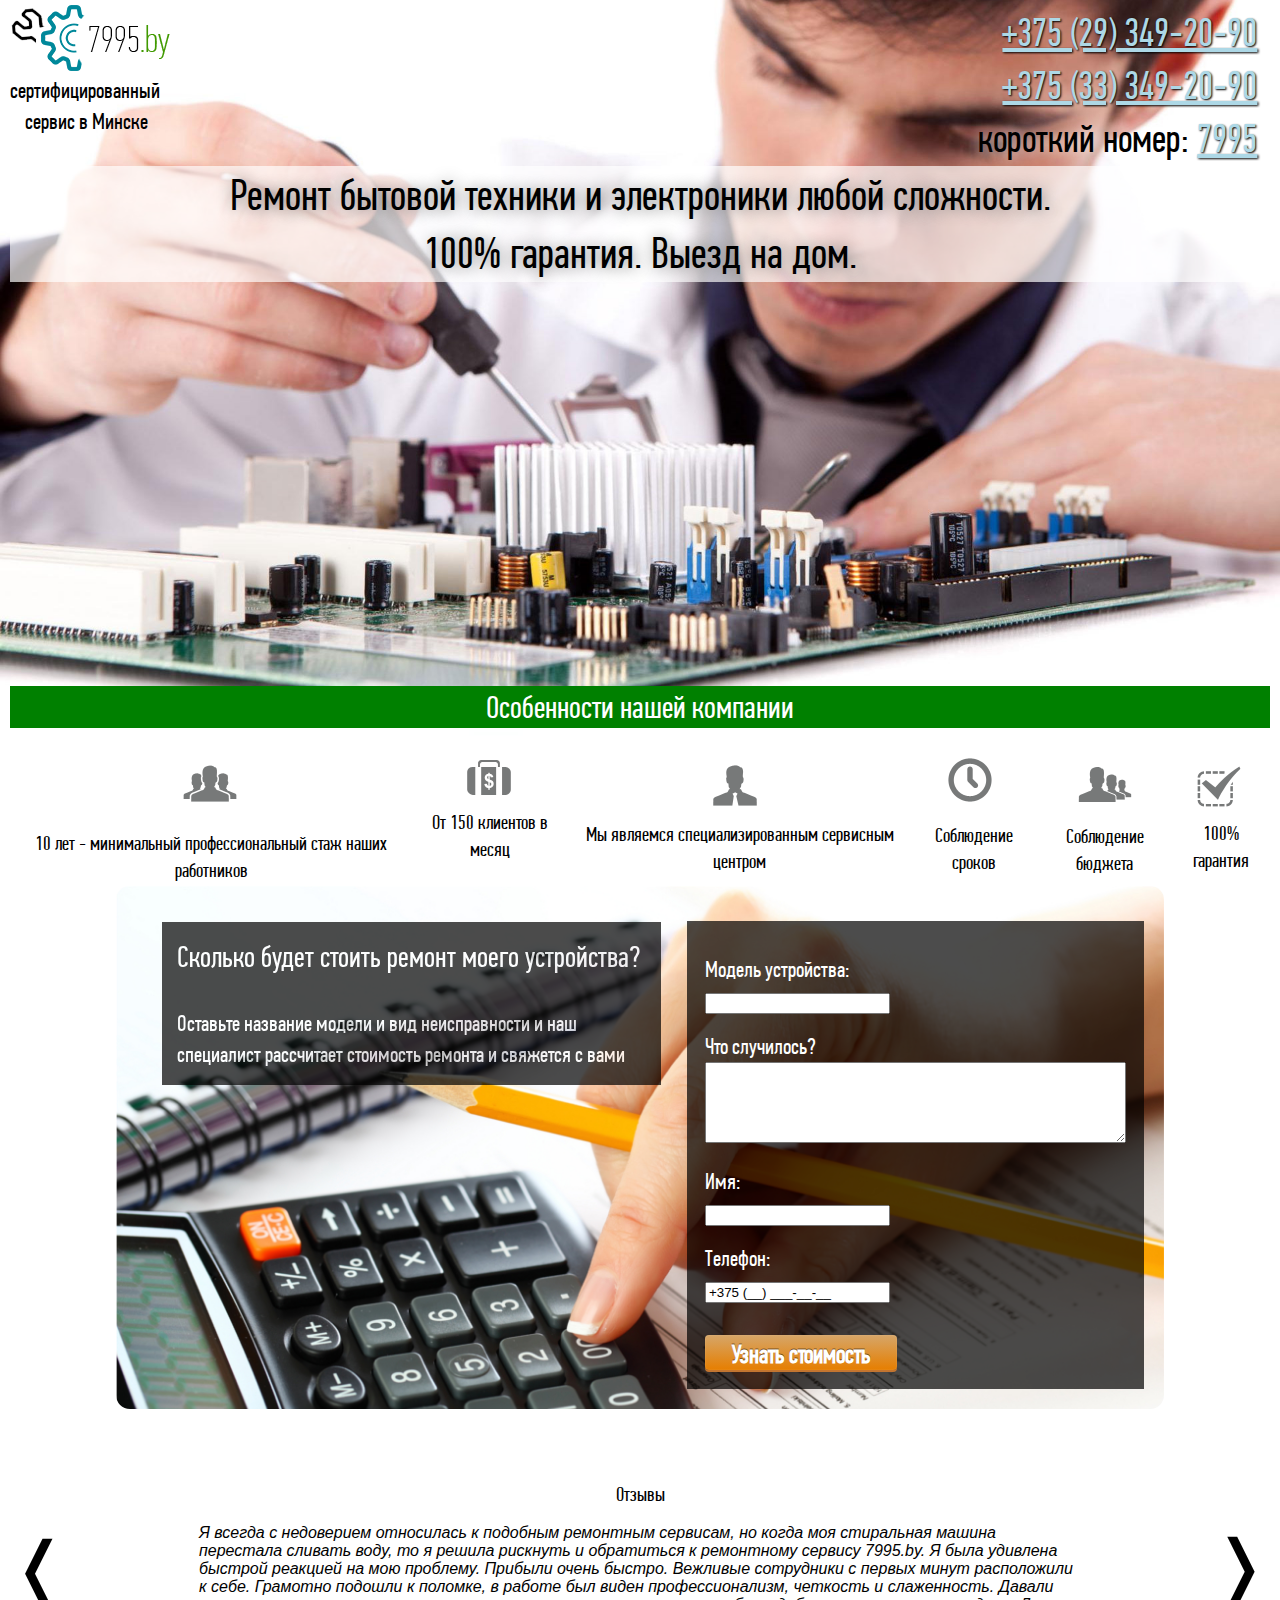
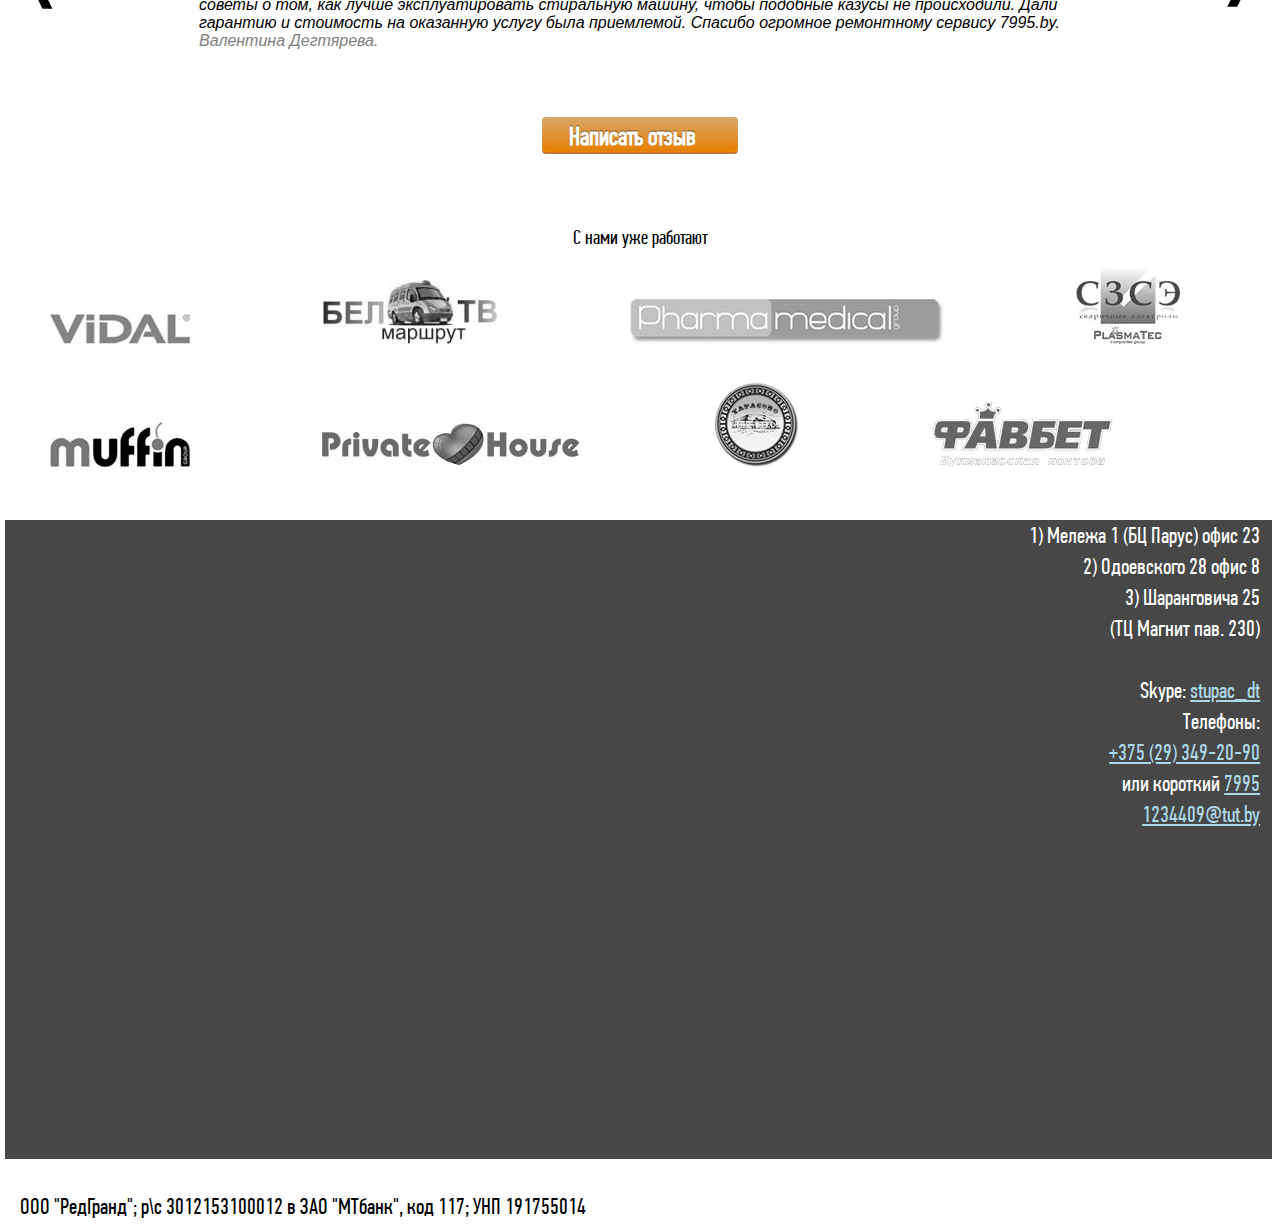
<file: index.html>
<!DOCTYPE html>
<html>
    <head>
        <meta http-equiv="Content-Type" content="text/html; charset=UTF-8" />
        <title>Ремонтный сервис бытовой техники и электроники</title>
        <link rel="stylesheet" type="text/css" href="style.css" />
    </head>
    <body>
        <img id="image-background" src="images/background.jpg" alt="мужик чинить компьютер" />
        <header>
            <img src="images/logo.png" src="logo" />
            <div id="slogan">сертифицированный<div style="margin-left:15px">сервис в Минске</div></div>
            <div id="phones">
                <a href="tel:+375(29)349-20-90">+375 (29) 349-20-90</a>
                <div><a href="tel:+375(33)349-20-90">+375 (33) 349-20-90</a></div>
                <div class="short-number">короткий номер: <a href="tel:7995">7995</a></div>
            </div>
        </header>
        <main>
            <div id="main-text">
                <h1>Ремонт бытовой техники и электроники любой сложности. <div>100% гарантия. Выезд на дом.</div></h1>
            </div>
            <h2 id="about-title">Особенности нашей компании</h2>
            <section>
                <div><img src="images/staff.png"><p>10 лет - минимальный профессиональный стаж наших работников</p></div>
                <div><img src="images/price.png"><p>От 150 клиентов в месяц</p></div>
                <div><img src="images/special.png"><p>Мы являемся специализированным сервисным центром</p></div>
                <div><img src="images/time.png"><p>Соблюдение сроков</p></div>
                <div><img src="images/clients.png"><p>Соблюдение бюджета</p></div>
                <div><img src="images/warranty.png"><p>100% гарантия</p></div>
            </section>
            <form action="https://mandrillapp.com/api/1.0/messages/send.json">
                <div id="form-desc">
                    <p>
                        <span id="how-much">Сколько будет стоить ремонт моего устройства?</span>
                        <br><br>Оставьте название модели и вид неисправности и наш специалист рассчитает стоимость ремонта и свяжется с вами
                    </p>
                </div>
                <div id="form">
                    <div>Модель устройства:</div><input type="text" id="model" onkeydown="isEnter(event)">
                    <div>Что случилось?</div><textarea rows="5" cols="50" id="problem"></textarea>
                    <div>Имя:</div><input type="text" id="name" onkeydown="isEnter(event)">
                    <div>Телефон:</div><input id="phone" type="tel" onkeydown="isEnter(event)">
                    <div><div class="action-button action-button-addition" onclick="handleForm()" value="+375 (__) ___-__-__" style="font-size:26px">Узнать стоимость</div></div>
                </div>
            </form>
            <h2>Отзывы</h2>
            <span class="arrow left" onclick="reviewLeft()">❬</span>
                <div id="1" class="review shows">Я всегда с недоверием относилась к подобным ремонтным сервисам, но когда моя стиральная машина перестала сливать воду, то я решила рискнуть и обратиться к ремонтному сервису 7995.by. Я была удивлена быстрой реакцией на мою проблему. Прибыли очень быстро. Вежливые сотрудники с первых минут расположили к себе. Грамотно подошли к поломке, в работе был виден профессионализм, четкость и слаженность. Давали советы о том, как лучше эксплуатировать стиральную машину, чтобы подобные казусы не происходили. Дали гарантию и стоимость на оказанную услугу была приемлемой. Спасибо огромное ремонтному сервису 7995.by. <span class="name">Валентина Дегтярева.</span></div>
                <div id="2" class="review hidden">Я обычно сам чиню технику в доме, но вот когда телевизор стал показывать темный экран и при этом не было звука, то я решил не рисковать и сдать его в ремонт. Так как 7995 выезжает на дом, я решил обратиться. Так как телевизор мой стоил приличную сумму, я немного опасался, что вдруг приедут такие мастера, что после них придется ремонтировать повторно, но мои опасения оказались тщетными. Было видно, что сотрудники достаточно квалифицированные. Быстро посмотрели, быстро починили без какой-либо волокиты. Объяснили, что могло послужить такой неисправности. Выписали гарантию. Спасибо сервису, ведь это спасение для занятых людей, учитывая и то, что стоимость ремонта была небольшой. <span class="name">Павел Веряскин.</span></div>
                <div id="3" class="review hidden">Мультиварка была моей помощницей на кухне и когда она перестала реагировать на заданные команды, я сразу обратилась в сервис 7995.by. Заказала обратный звонок и через 20 минут со мной связались. Рассказала о своей проблеме, договорились о времени приезда мастеров. Приехали в обусловленное время и сразу приступили к своим обязанностям. Сделали все быстро и достойно. Еще один плюс - это небольшая цена за оказанные услуги, да и к тому же все происходит на дому, поэтому не нужно думать, как отвезти и как привести технику. Спасибо вашим сотрудникам и менеджерам за вашу честную работу. <span class="name">Диана Герасимова.</span></div>
            <span class="arrow right" onclick="reviewRight()">❭</span>
            <div class="action-button center-button" onclick="showModal()">Написать отзыв</div>
            <h2>С нами уже работают</h2>
            <div id="brands">
                <div id="vidal"></div>
                <div id="bel_tv"></div>
                <div id="pharma"></div>
                <div id="szse"></div>
                <div id="miffun"></div>
                <div id="private"></div>
                <div id="tarasova"></div>
                <div id="favbet"></div>
            </div>
        </main>
        <script src="https://api-maps.yandex.ru/2.1/?lang=ru_RU" type="text/javascript"></script>
        <script src="main.js" type="text/javascript"></script>
        <p id="map-box">
            1) Мележа 1 (БЦ Парус) офис 23&nbsp;&nbsp;&nbsp;<br>
            2) Одоевского 28 офис 8&nbsp;&nbsp;&nbsp;<br>
            3) Шаранговича 25&nbsp;&nbsp;&nbsp;<br>
            (ТЦ Магнит пав. 230)&nbsp;&nbsp;&nbsp;<br><br>

            Skype: <a href="skype:stupac_dt">stupac_dt</a>&nbsp;&nbsp;&nbsp;<br>
            Телефоны:&nbsp;&nbsp;&nbsp;<br>
            <a href="tel:375(29)501-53-81">+375 (29) 349-20-90</a>&nbsp;&nbsp;&nbsp;<br>
            или короткий <a href="tel:7995">7995</a>&nbsp;&nbsp;&nbsp;<br>
            <a href="mailto:1234409@tut.by">1234409@tut.by</a>&nbsp;&nbsp;&nbsp;
        </p>
        <div id="map"></div>
        <footer>
            ООО "РедГранд"; р\с 3012153100012 в ЗАО "МТбанк", код 117; УНП 191755014
        </footer>
        <div id="modal-send-review" style="display:none">
            <div class="close" onclick="showModal()">[x]</div>
            <textarea id="users-review" rows="7" cols="50" placeholder="Ваш отзыв о нашей работе"></textarea>
            <div class="action-button center-button button-wide" onclick="sendReview()">Отправить отзыв</div>
        </div>
    </body>
        <script src="masked_input_1.4-min.js" type="text/javascript"></script>
</html>
</file>
<file: style.css>
@font-face {
	font-family: 'PF Din Comp Pro Regular';
	src: url(pf_din_regular.ttf);
}

header, main {
    margin: 10px;
}

#slogan {
	font: 23px 'PF Din Comp Pro Regular';
}
.short-number {
	text-shadow: 1px 1px 16px #fff;
}

#main-text {
	background: rgba(255, 255, 255, 0.68);
	text-shadow: 1px 1px 16px gray;
}

nav a {
	margin: 6px 10% 0 4%;
	display: inline-block;
	text-shadow: 1px 1px 9px #FFF, 0 0 1em #BBB4B4, 0 0 1.2em #DCDCE6;
}

header {
    margin-top: -3px;
}

#logo {
    font-size: 50px;
}

#phones {
    text-align: right;
    font: 40px 'PF Din Comp Pro Regular';
    margin: -131px 1%;
    float: right;
} #phones a {
    color: lightblue;
    text-shadow: 1px 1px 2px #000;
}

h1 {
	font: 20px 'PF Din Comp Pro Regular';
    text-align: center;
    font-weight: normal;
    font-size: 44px;
}
h2 {
	font: 20px 'PF Din Comp Pro Regular';
	margin-top: 72px;
	text-align: center;
}

#image-background {
	width: 100%;
	position: absolute;
	z-index: -1;
}

section {
    margin: 30px 0 73px;
/*     display: -webkit-box; */
    display: flex;
}
section div {
	font: 20px 'PF Din Comp Pro Regular', Arial, sans-serif;
	text-shadow: 1px 1px 5px #fff;
	height: 118px;
	background-position: top;
	background-repeat: no-repeat !important;
	text-align: center;
}
#about-title {
	font: 32px 'PF Din Comp Pro Regular';
	width: 100%;
	margin-top: 32%;
	color: #fff;
	background: green;
}

#form-desc {
    vertical-align: middle;
    color: #fff;
    padding: 21px;
    height: 1%;
}
#form-desc p {
	background-color: #000;
	opacity: 0.7;
	padding: 15px;
	vertical-align: middle;
	margin-top: -20px;
	font: 23px 'PF Din Comp Pro Regular';
}
#how-much {
	font-size: 30px;
}
form {
    margin-left: auto;
    display: flex;
    border-radius: 14px;
    padding: 20px;
    background: url("images/calc.jpg");
    background-size: cover;
    width: 80%;
    margin: auto;
    margin-top: -5%;
    margin-bottom: 65px;
}
form div {
    margin-top: 15px;
}
#form {
	font: 23px 'PF Din Comp Pro Regular';
	padding: 18px;    
	background-color: rgba(0, 0, 0, 0.7);
    color: #fff;
}
.action-button {
	background-image: -webkit-linear-gradient(#D6A669, #E67E00);
	background-image: linear-gradient(#D6A669, #E67E00);
	box-shadow: inset 0 0 2px rgba(255,255,255,.2) ,inset 0 0 0 rgba(255,255,255,.2) ,0 2px 0 #C37530 ,0 0 0 #C76414 ,0 0 0 #A9690D ,0 0 0 rgba(0,0,0,.5);
	text-shadow: 0 -1px 0 rgba(0,0,0,.5);
	font: 26px 'PF Din Comp Pro Regular';
	font-weight: bold;
	position: relative;
	padding: 3px 27px 0;
	border-radius: 4px;
	color: #FFF;
	line-height: 32px;
	height: 32px;
	text-decoration: none;
	display: inline-flex;
	cursor: pointer;
	transition: all 0.1s;
	-webkit-user-select: none;
	-moz-user-select: none;
	-ms-user-select: none;
}.action-button:hover {
	box-shadow: 0 2px 11px #43F553, 0 1px 8px 1px rgba(0, 0, 0, 0.4);
}.action-button:active {
	transform: translate(0, 5px);
}.center-button {
	display: block;
	width: 142px;
	margin: auto;
}


.review {
    width: 70%;
    height: 193px;
    margin: auto;
    font-style: italic;
}
.name {
	color: gray;
}
.hidden {
    display: none;
}
.arrow {
    font-size: 70px;
    cursor: pointer;
    -webkit-touch-callout: none;
    -webkit-user-select: none;
    -khtml-user-select: none;
    -moz-user-select: none;
    -ms-user-select: none;
    user-select: none;
}
.left {
    margin-top: 3px;
    float: left;
}
.right {
    float: right;
    margin-top: -192px;
}

#brands div {
	display: -webkit-inline-box;
	display: inline-flex;
	margin: 0 88px 34px 40px;
}

#vidal {
	width: 141px;
	height: 30px;
	background: url("images/vidal.jpg");
}#vidal:hover {
	background-position-y: -30px;
}
#bel_tv {
	width: 174px;
	height: 64px;
	background: url("images/bel_tv.jpg");
}#bel_tv:hover {
	background-position-y: -64px;
}
#pharma {
	width: 314px;
	height: 45px;
	background: url("images/pharma.jpg");
}#pharma:hover {
	background-position-y: -45px;
}
#szse {
	width: 104px;
	height: 76px;
	background: url("images/szse.jpg");
}#szse:hover {
	background-position-y: -76px;
}
#miffun {
	width: 140px; 
	height: 45px;
	background: url("images/muffin.jpg");
}#miffun:hover {
	background-position-y: -45px;
}
#private {
	width: 257px;
	height: 44px;
	background: url("images/private.jpg");
}#private:hover {
	background-position-y: -44px;
}
#tarasova {
	width: 88px;
	height: 85px;
	background: url("images/tarasova.jpg");
}#tarasova:hover {
	background-position-y: -85px;
}
#favbet {
	width: 181px;
	height: 65px;
	background: url("images/favbet.jpg");
}#favbet:hover {
	background-position-y: -65px;
}

#map-box {
	background-color: #474747;
	width: 100%;
	height: 500px;
}
#map-box a {
	color: lightblue;
}


html, body, #map {
    font-family: sans-serif; 
    height: 90%; 
    padding: 0; 
    margin: 0;
}
#map {
	width: 78%;
}
#map-box {
	font: 23px 'PF Din Comp Pro Regular';
	position: absolute;
	background-color: #474747;
	width: 99%;
	height: 71%;
	text-align: right;
	color: #fff;
}

a {
	color: #004E94;
}

p {
	margin: 5px;
}

footer {
	margin: 20px;
	font: 23px 'PF Din Comp Pro Regular';
}

#modal-send-review {
	position: fixed;
	top: 10%;
	left: 0%;
	width: 100%;
	height: 300px;
	background: rgba(0, 0, 0, 0.8);
}
#users-review {
	display: block;
	width: 465px;
	margin: auto;
	margin-top: 50px;
	margin-bottom: 50px;
}
.button-wide {
	width: 140px;
}
.close {
	color: #fff;
	margin: 10px;
	cursor: pointer;
	float: right;
}
.waiting {
	opacity: 0.5;
}

@media (max-width: 980px) {
	h2 {
		font-size: 50px;
	}
	#about-title {
		margin-top: 15%;
	}
	section {
		padding: 100px 0 80px;
	}
	section div {
		font-size: 200%;
	}
	form {
		width: 97%;
	}
	form div, #how-much {
		font-size: 60px;
	}
	#form-desc p {
		font-size: 40px;
	}
	.action-button {
		font-size: 60px !important;
		width: 346px;
		height: 70px;
		line-height: 81px;
	}
	.action-button-addition {
		margin-top: 90px;
	}
	input {
		font-size: 40px;
	}
	.review {
		font-size: 30px;
		height: 700px;
	}
	.arrow {
		font-size: 150px;
	}
	.right {
		margin-top: -702px;
	}
	#brands div {
		margin: 0 30px 50px 18px;
	}
	#map-box {
		position: initial;
		font-size: 38px;
		text-align: center;
		height: 620px;
		line-height: 60px;
	}
	#map {
		width: 100%;
	}
	footer {
		font-size: 13px;
	}
	#modal-send-review {
		height: 500px;
	}
	section, form {
		display: block;
	}
}
</file>
